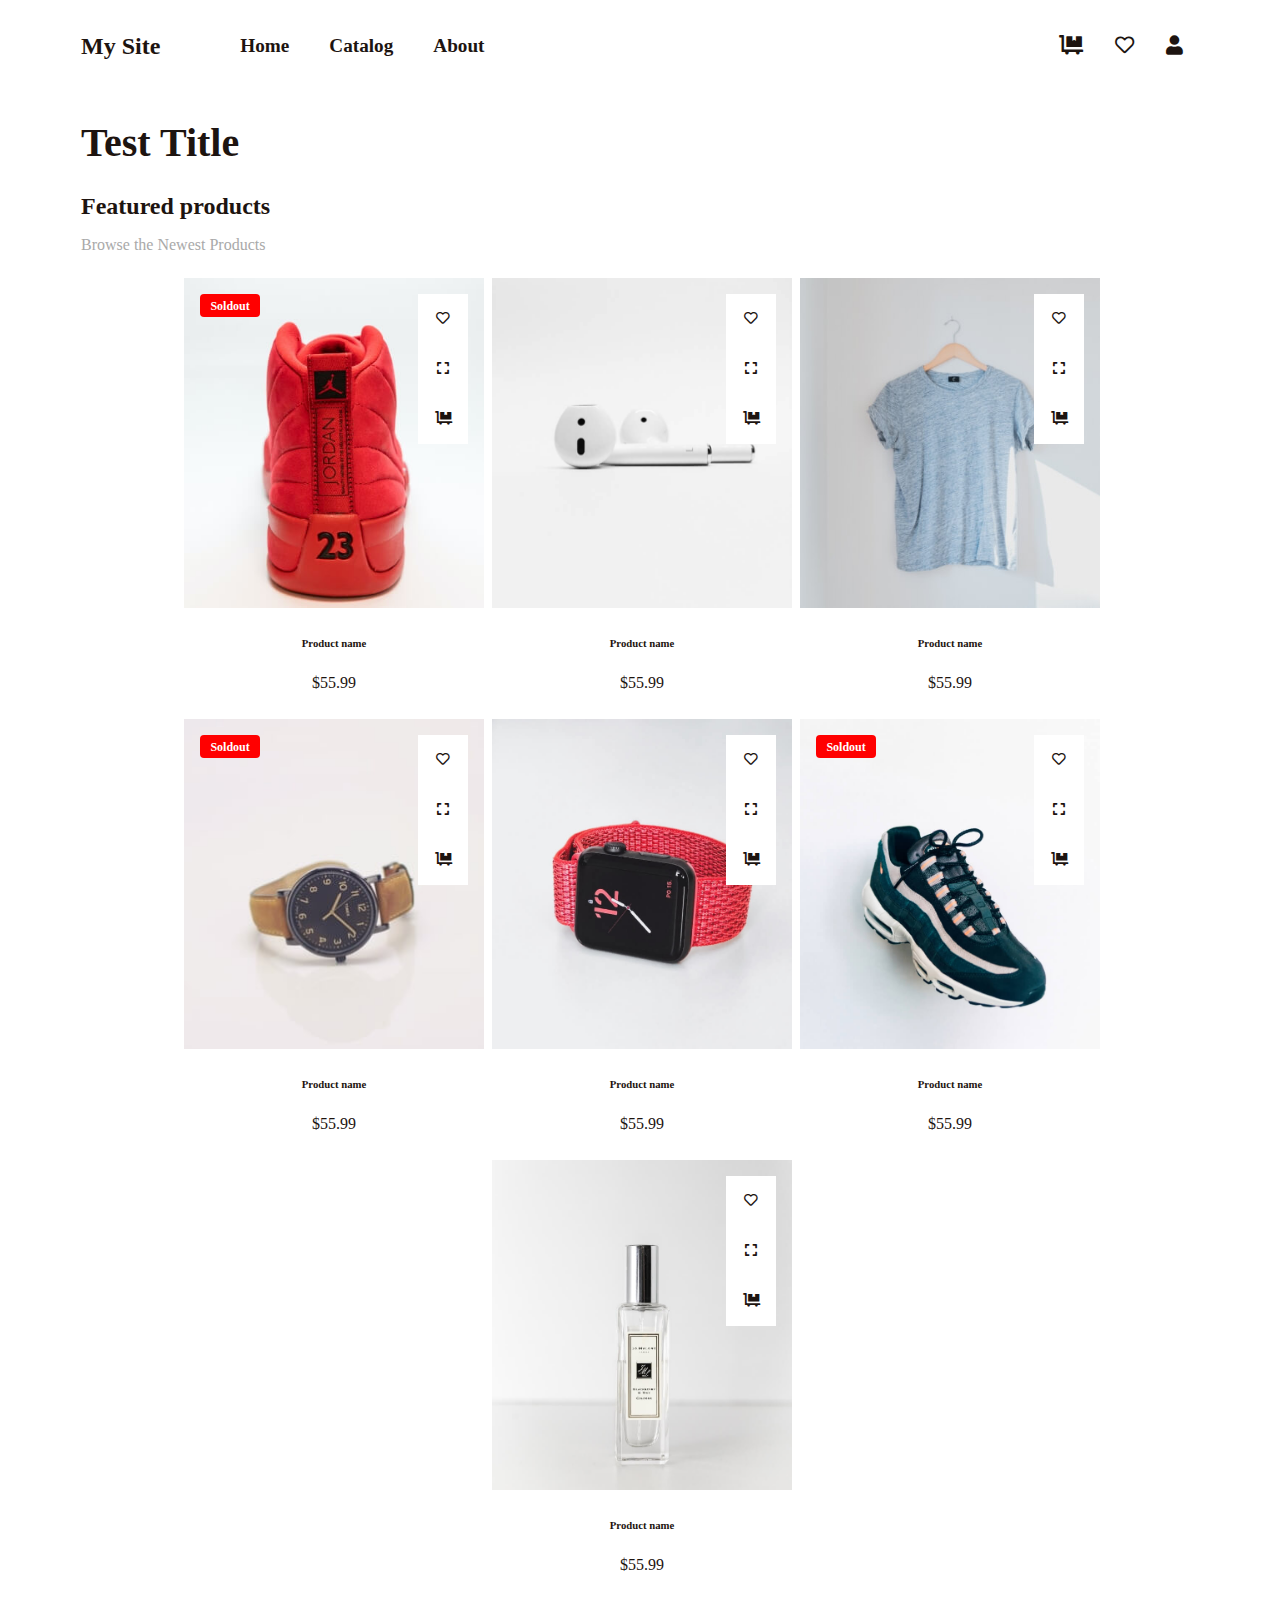
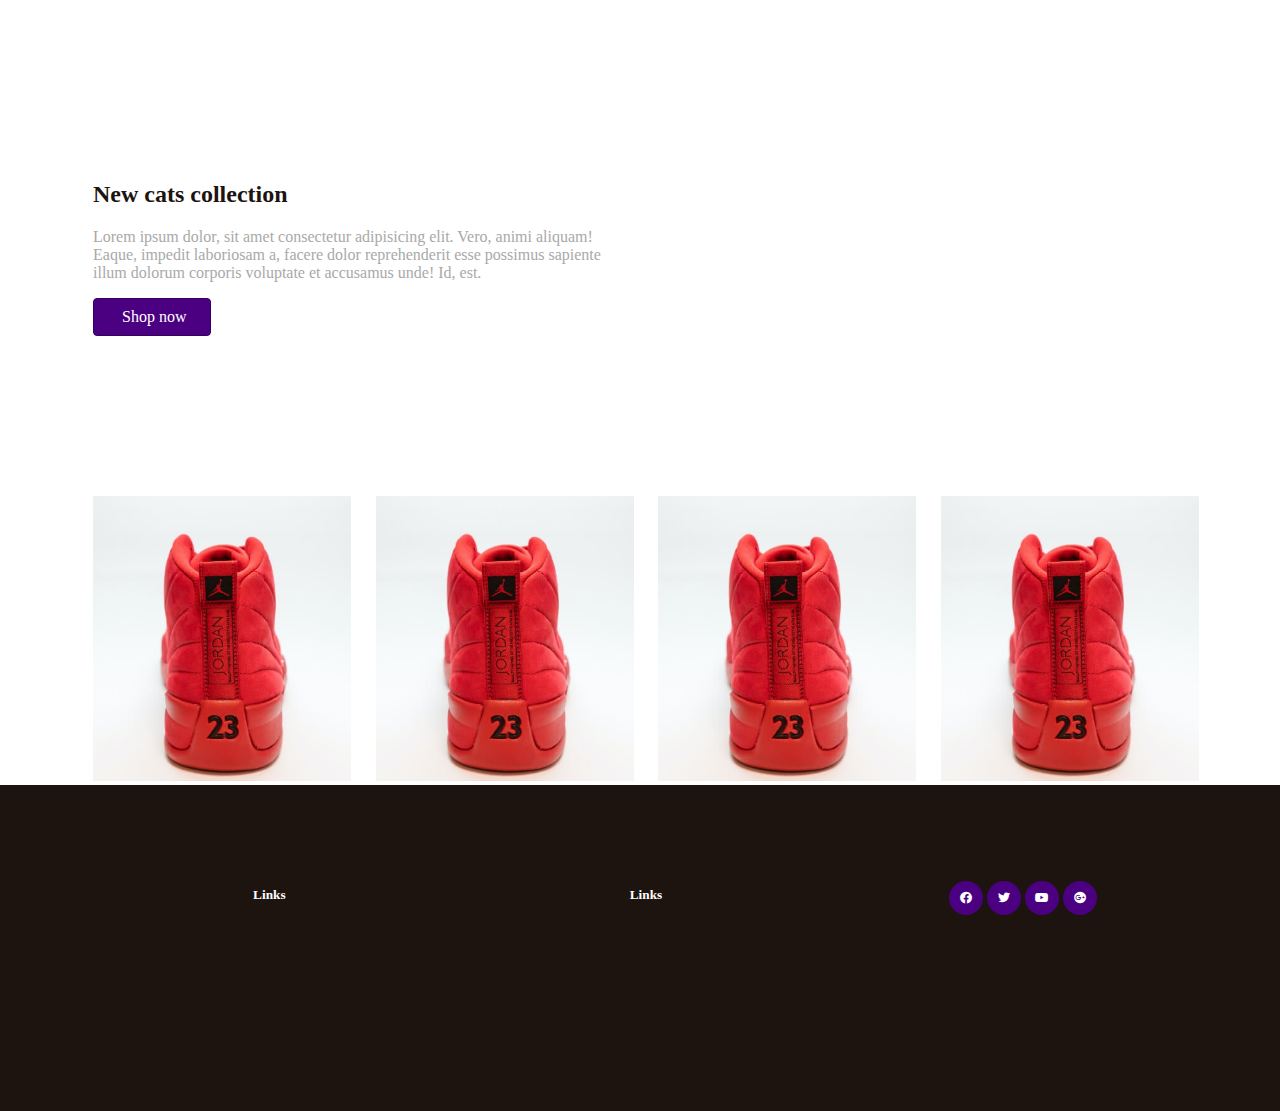
<file: index.html>
<!DOCTYPE html>
<html lang="en">
<head>
    <meta charset="UTF-8">
    <meta http-equiv="X-UA-Compatible" content="IE=edge">
    <meta name="viewport" content="width=device-width, initial-scale=1.0">
    <title>Document</title>
    <link rel="stylesheet" href="https://cdnjs.cloudflare.com/ajax/libs/font-awesome/5.15.4/css/all.min.css" integrity="sha512-1ycn6IcaQQ40/MKBW2W4Rhis/DbILU74C1vSrLJxCq57o941Ym01SwNsOMqvEBFlcgUa6xLiPY/NS5R+E6ztJQ==" crossorigin="anonymous" referrerpolicy="no-referrer" />
    <link rel="stylesheet" href="css/styles.css">
</head>
<body>

    <!-- navigation -->
    <nav class="navbar">
        <div class="container">
            <input type="checkbox" id="hamburger">
            <label for="hamburger" class="toggler"><i class="fas fa-bars"></i></label>
            <!-- brand -->
            <a href="#" class="navbar-brand">My Site</a>
            <!-- navbar -->
            <ol class="navbar-nav d-flex">
                <li class="nav-item"><a class="nav-link" href="index.html">Home</a></li>
                <li class="nav-item"><a class="nav-link" href="catalog.html">Catalog</a></li>
                <li class="nav-item"><a class="nav-link" href="about.html">About</a></li>
            </ol>

            <ul class="navbar-nav-right list-unstyled d-flex">
                <li class="nav-item"><a class="nav-link" href="cart.html"><i class="fas fa-dolly-flatbed"></i></a></li>
                <li class="nav-item"><a class="nav-link" href="wishlist.html"><i class="far fa-heart"></i></a></li>
                <li class="nav-item"><a class="nav-link" href="login.html"><i class="fas fa-user"></i></a></li>
            </ul>
        </div>
    </nav>

    <div class="container">
        <section class="hero">
            <!-- slider -->
            <h1>Test Title</h1>
        </section>


        <!-- carousel -->
        <div class="carousel"></div>
        <section class="showcase">
            
            <!-- showcase -->
            <header class="mb-3">
                <h2 class="mb-0">Featured products</h2>
                <p class="text-muted">Browse the Newest Products</p>
            </header>
            <div class="row">
                <div class="container">
                    <div class="products-wrapper">
                        <div class="product-wrapper">
                            <article class="product mb-4">
                                <span class="badge bg-danger">Soldout</span>
                                <img src="images/product-2.jpg" class="img-fluid" alt="Product picture">
                                <div class="btn-block">
                                    <span class="product-btn">
                                    <i class="far fa-heart"></i></span>
                                    <span class="product-btn"><i class="fas fa-expand"></i></span>
                                    <span class="product-btn"><i class="fas fa-dolly-flatbed"></i></span>
                                </div>
                                <h6 class="text-center">Product name</h6>
                                <p class="text-center font-weight-bold">$55.99</p>
                            </article>
                        </div>
                        <div class="product-wrapper">
                            <article class="product mb-4">
                               
                                <img src="images/product-1.jpg" class="img-fluid" alt="Product picture">
                                <div class="btn-block">
                                    <span class="product-btn">
                                    <i class="far fa-heart"></i></span>
                                    <span class="product-btn"><i class="fas fa-expand"></i></span>
                                    <span class="product-btn"><i class="fas fa-dolly-flatbed"></i></span>
                                </div>
                                <h6 class="text-center">Product name</h6>
                                <p class="text-center font-weight-bold">$55.99</p>
                            </article>
                        </div>
                        <div class="product-wrapper">
                            <article class="product mb-4">
                                
                                <img src="images/product-3.jpg" class="img-fluid" alt="Product picture">
                                <div class="btn-block">
                                    <span class="product-btn">
                                    <i class="far fa-heart"></i></span>
                                    <span class="product-btn"><i class="fas fa-expand"></i></span>
                                    <span class="product-btn"><i class="fas fa-dolly-flatbed"></i></span>
                                </div>
                                <h6 class="text-center">Product name</h6>
                                <p class="text-center font-weight-bold">$55.99</p>
                            </article>
                        </div>
                        <div class="product-wrapper">
                            <article class="product mb-4">
                                <span class="badge bg-danger">Soldout</span>
                                <img src="images/product-4.jpg" class="img-fluid" alt="Product picture">
                                <div class="btn-block">
                                    <span class="product-btn">
                                    <i class="far fa-heart"></i></span>
                                    <span class="product-btn"><i class="fas fa-expand"></i></span>
                                    <span class="product-btn"><i class="fas fa-dolly-flatbed"></i></span>
                                </div>
                                <h6 class="text-center">Product name</h6>
                                <p class="text-center font-weight-bold">$55.99</p>
                            </article>
                        </div>
                        <div class="product-wrapper">
                            <article class="product mb-4">
                               
                                <img src="images/product-5.jpg" class="img-fluid" alt="Product picture">
                                <div class="btn-block">
                                    <span class="product-btn">
                                    <i class="far fa-heart"></i></span>
                                    <span class="product-btn"><i class="fas fa-expand"></i></span>
                                    <span class="product-btn"><i class="fas fa-dolly-flatbed"></i></span>
                                </div>
                                <h6 class="text-center">Product name</h6>
                                <p class="text-center font-weight-bold">$55.99</p>
                            </article>
                        </div>
                        <div class="product-wrapper">
                            <article class="product mb-4">
                                <span class="badge bg-danger">Soldout</span>
                                <img src="images/product-6.jpg" class="img-fluid" alt="Product picture">
                                <div class="btn-block">
                                    <span class="product-btn">
                                    <i class="far fa-heart"></i></span>
                                    <span class="product-btn"><i class="fas fa-expand"></i></span>
                                    <span class="product-btn"><i class="fas fa-dolly-flatbed"></i></span>
                                </div>
                                <h6 class="text-center">Product name</h6>
                                <p class="text-center font-weight-bold">$55.99</p>
                            </article>
                        </div>
                        <div class="product-wrapper">
                            <article class="product mb-4">
                              
                                <img src="images/product-7.jpg" class="img-fluid" alt="Product picture">
                                <div class="btn-block">
                                    <span class="product-btn">
                                    <i class="far fa-heart"></i></span>
                                    <span class="product-btn"><i class="fas fa-expand"></i></span>
                                    <span class="product-btn"><i class="fas fa-dolly-flatbed"></i></span>
                                </div>
                                <h6 class="text-center">Product name</h6>
                                <p class="text-center font-weight-bold">$55.99</p>
                            </article>
                        </div>

                    </div>  
                </div>
            </div>

        </section>
    </div>

    <!-- divider -->

    <section class="bg-center bg-cover py-5 bg-attachment" style="background:url(images/bg-1.jpg);">
        <div class="container py-5">
            <div class="row">
                <div class="col-lg-6">
                    <h2 class="hero-heading">New cats collection</h2>
                    <p class="text-muted">Lorem ipsum dolor, sit amet consectetur adipisicing elit. Vero, animi aliquam! Eaque, impedit laboriosam a, facere dolor reprehenderit esse possimus sapiente illum dolorum corporis voluptate et accusamus unde! Id, est.</p>
                    <a href="#" class="btn btn-primary"><i class="fas fa-shoppin-bag-mr-2"></i> Shop now</a>
                </div>
            </div>
        </div>
    </section>

    <section>
        <div class="container pb-3">
            <div class="row">
                <div class="col-lg-3 col-md-6 col-sm-12"><img src="images/product-2.jpg" class="img-fluid" alt="Product picture"></div>
                <div class="col-lg-3 col-md-6 col-sm-12"><img src="images/product-2.jpg" class="img-fluid" alt="Product picture"></div>
                <div class="col-lg-3 col-md-6 col-sm-12"><img src="images/product-2.jpg" class="img-fluid" alt="Product picture"></div>
                <div class="col-lg-3 col-md-6 col-sm-12"><img src="images/product-2.jpg" class="img-fluid" alt="Product picture"></div>
            </div>
        </div>
    </section>
    
   <!-- footer -->
   <footer class="bg-dark">
        <div class="container py-5">
           <div class="row">
               <div class="col-md-4 col-sm-12 text-center">
                    <h5 class="text-white">Links</h5>
                    <ul class="text-muted list-unstyled">
                        <li class="mb-2"><a href="" class="anchor">About</a></li>
                        <li class="mb-2"><a href="" class="anchor">About</a></li>
                        <li class="mb-2"><a href="" class="anchor">About</a></li>
                        <li class="mb-2"><a href="" class="anchor">About</a></li>
                        <li class="mb-2"><a href="" class="anchor">About</a></li>
                    </ul>
               </div>
               <div class="col-md-4 col-sm-12 text-center">
                    <h5 class="text-white">Links</h5>
                    <ul class="text-muted list-unstyled">
                        <li class="mb-2"><a href="" class="anchor">About</a></li>
                        <li class="mb-2"><a href="" class="anchor">About</a></li>
                        <li class="mb-2"><a href="" class="anchor">About</a></li>
                        <li class="mb-2"><a href="" class="anchor">About</a></li>
                        <li class="mb-2"><a href="" class="anchor">About</a></li>
                    </ul>
                </div>
                <div class="col-md-4 col-sm-12 text-center">
                    <ul class="list-inline">
                        <li class="list-inline-item"><a href="" class="social-icon"><i class="fab fa-facebook"></i></a></li>
                        <li class="list-inline-item"><a href="" class="social-icon"><i class="fab fa-twitter"></i></a></li>
                        <li class="list-inline-item"><a href="" class="social-icon"><i class="fab fa-youtube"></i></a></li>
                        <li class="list-inline-item"><a href="" class="social-icon"><i class="fab fa-google-plus"></i></a></li>
                    </ul>
                </div>
         
            </div>
        </div>
      
   </footer>
</body>
</html>
</file>
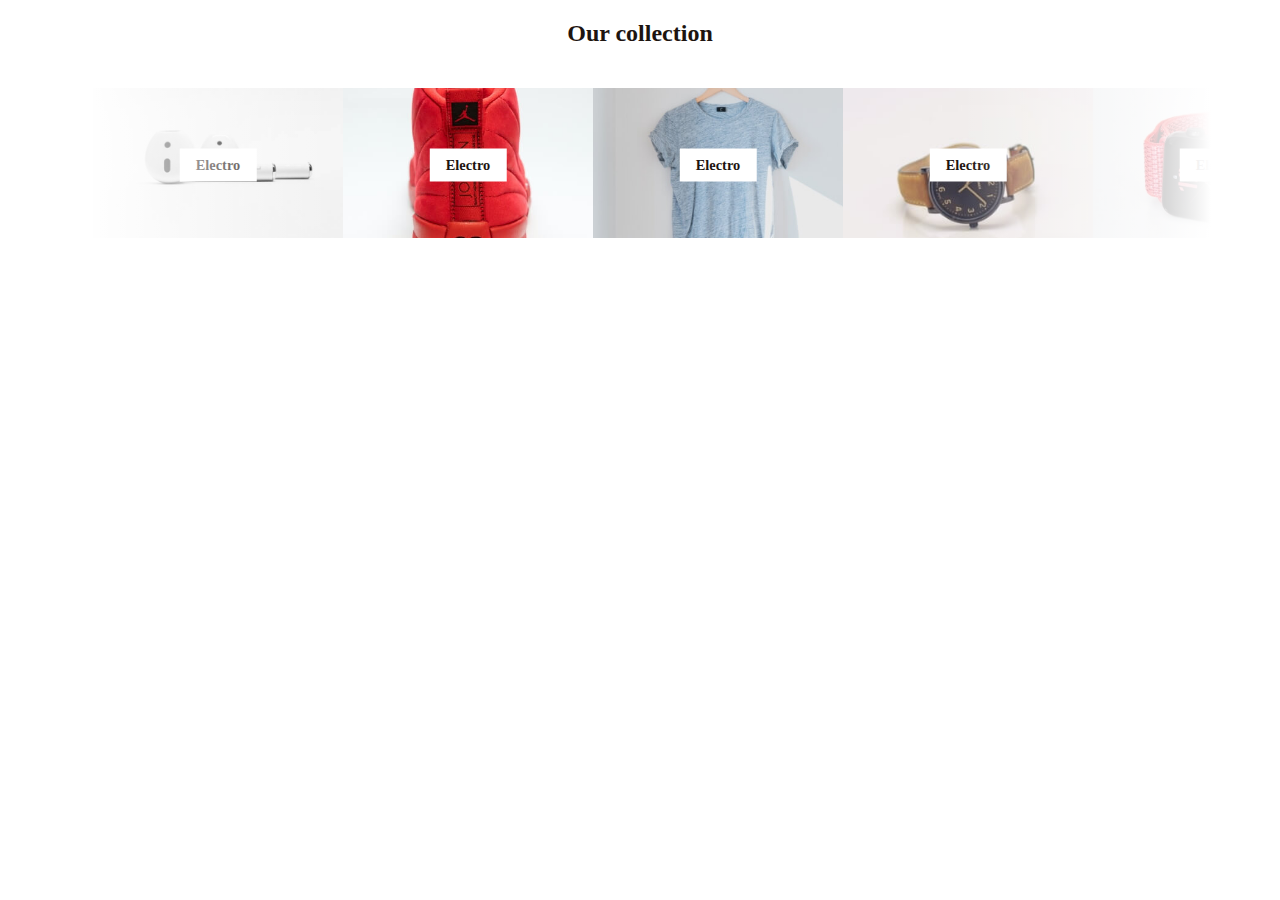
<file: carousel.html>
<!DOCTYPE html>
<html lang="en">
<head>
    <meta charset="UTF-8">
    <meta http-equiv="X-UA-Compatible" content="IE=edge">
    <meta name="viewport" content="width=device-width, initial-scale=1.0">
    <title>Document</title>
    <link rel="stylesheet" href="css/styles.css">
    <link rel="stylesheet" href="css/animations.css">
</head>
<body>

    <div class="container">
        <section class="pt-5">
            <header class="text-center">
                <h2 class="text-uppercase mb-4">Our collection</h2>
            </header>
            <div class="row">
                <div class="carousel">
                    <div class="carousel-track">
                        <div class="carousel-item">
                            <a href="" class="category-item">
                                <img src= 'images/product-1.jpg'>
                                <strong class="category-item-title">Electro</strong>
                            </a>
                        </div>
                        <div class="carousel-item">
                            <a href="" class="category-item">
                                <img src= 'images/product-2.jpg'>
                                <strong class="category-item-title">Electro</strong>
                            </a>
                        </div>
                        <div class="carousel-item">
                            <a href="" class="category-item">
                                <img src= 'images/product-3.jpg'>
                                <strong class="category-item-title">Electro</strong>
                            </a>
                        </div>
                        <div class="carousel-item">
                            <a href="" class="category-item">
                                <img src= 'images/product-4.jpg'>
                                <strong class="category-item-title">Electro</strong>
                            </a>
                        </div>
                        <div class="carousel-item">
                            <a href="" class="category-item">
                                <img src= 'images/product-5.jpg'>
                                <strong class="category-item-title">Electro</strong>
                            </a>
                        </div>
                        <div class="carousel-item">
                            <a href="" class="category-item">
                                <img src= 'images/product-1.jpg'>
                                <strong class="category-item-title">Electro</strong>
                            </a>
                        </div>
                        <div class="carousel-item">
                            <a href="" class="category-item">
                                <img src= 'images/product-2.jpg'>
                                <strong class="category-item-title">Electro</strong>
                            </a>
                        </div>
                        <div class="carousel-item">
                            <a href="" class="category-item">
                                <img src= 'images/product-3.jpg'>
                                <strong class="category-item-title">Electro</strong>
                            </a>
                        </div>
                        <div class="carousel-item">
                            <a href="" class="category-item">
                                <img src= 'images/product-4.jpg'>
                                <strong class="category-item-title">Electro</strong>
                            </a>
                        </div>
                        <div class="carousel-item">
                            <a href="" class="category-item">
                                <img src= 'images/product-5.jpg'>
                                <strong class="category-item-title">Electro</strong>
                            </a>
                        </div>
                    </div>
                </div>
            </div>
        </section>
    </div>
    
</body>
</html>
</file>
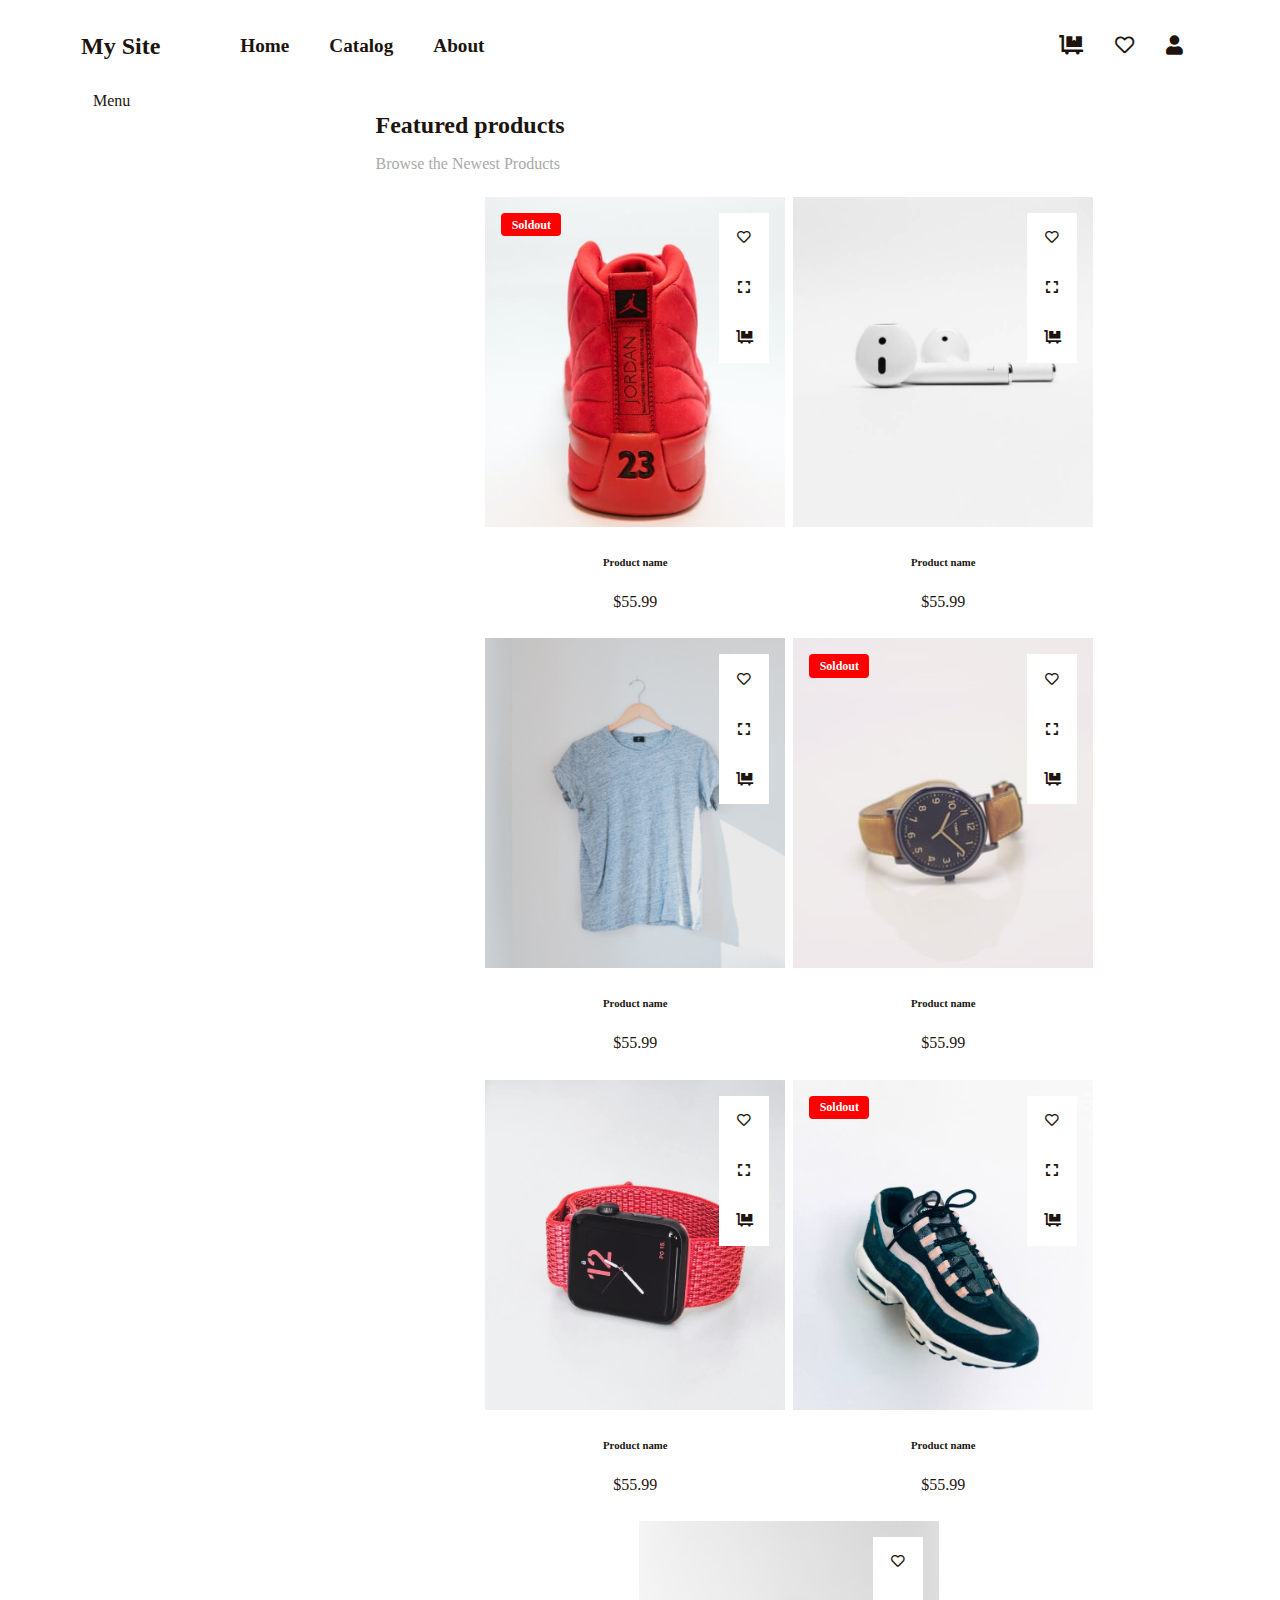
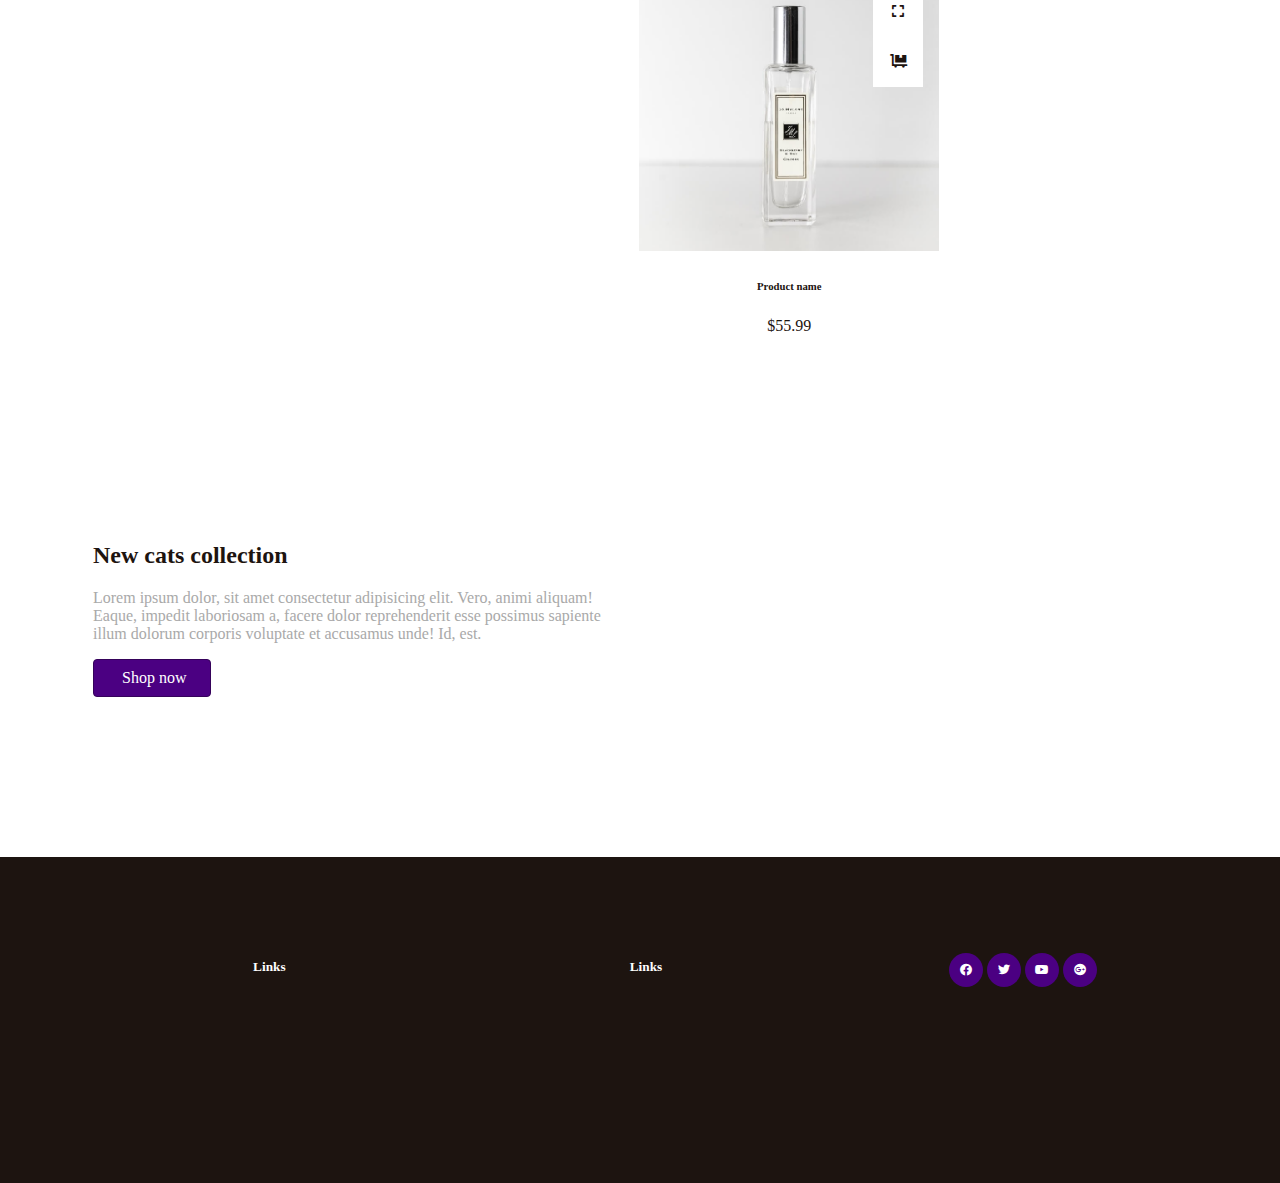
<file: catalog.html>
<!DOCTYPE html>
<html lang="en">
<head>
    <meta charset="UTF-8">
    <meta http-equiv="X-UA-Compatible" content="IE=edge">
    <meta name="viewport" content="width=device-width, initial-scale=1.0">
    <title>Document</title>
    <link rel="stylesheet" href="https://cdnjs.cloudflare.com/ajax/libs/font-awesome/5.15.4/css/all.min.css" integrity="sha512-1ycn6IcaQQ40/MKBW2W4Rhis/DbILU74C1vSrLJxCq57o941Ym01SwNsOMqvEBFlcgUa6xLiPY/NS5R+E6ztJQ==" crossorigin="anonymous" referrerpolicy="no-referrer" />
    <link rel="stylesheet" href="css/styles.css">
</head>
<body>

    <!-- navigation -->
    <nav class="navbar">
        <div class="container">
            <input type="checkbox" id="hamburger">
            <label for="hamburger" class="toggler"><i class="fas fa-bars"></i></label>
            <!-- brand -->
            <a href="#" class="navbar-brand">My Site</a>
            <!-- navbar -->
            <ol class="navbar-nav d-flex">
                <li class="nav-item"><a class="nav-link" href="index.html">Home</a></li>
                <li class="nav-item"><a class="nav-link" href="catalog.html">Catalog</a></li>
                <li class="nav-item"><a class="nav-link" href="about.html">About</a></li>
            </ol>

            <ul class="navbar-nav-right list-unstyled d-flex">
                <li class="nav-item"><a class="nav-link" href="cart.html"><i class="fas fa-dolly-flatbed"></i></a></li>
                <li class="nav-item"><a class="nav-link" href="wishlist.html"><i class="far fa-heart"></i></a></li>
                <li class="nav-item"><a class="nav-link" href="login.html"><i class="fas fa-user"></i></a></li>
            </ul>
        </div>
    </nav>

    <div class="container">
        
       <div class="row">
           <div class="col-lg-3">
               Menu
           </div>
           <div class="col-lg-9">
            <section class="showcase">
            
                <!-- showcase -->
                <header class="mb-3">
                    <h2 class="mb-0">Featured products</h2>
                    <p class="text-muted">Browse the Newest Products</p>
                </header>
                <div class="row">
                    <div class="container">
                        <div class="products-wrapper">
                            <div class="product-wrapper">
                                <article class="product mb-4">
                                    <span class="badge bg-danger">Soldout</span>
                                    <img src="images/product-2.jpg" class="img-fluid" alt="Product picture">
                                    <div class="btn-block">
                                        <span class="product-btn">
                                        <i class="far fa-heart"></i></span>
                                        <a href="#open-modal">
                                        <span class="product-btn"><i class="fas fa-expand"></i></span></a>
                                        <span class="product-btn"><i class="fas fa-dolly-flatbed"></i></span>
                                    </div>
                                    <h6 class="text-center">Product name</h6>
                                    <p class="text-center font-weight-bold">$55.99</p>
                                </article>
                            </div>
                            <div class="product-wrapper">
                                <article class="product mb-4">
                                   
                                    <img src="images/product-1.jpg" class="img-fluid" alt="Product picture">
                                    <div class="btn-block">
                                        <span class="product-btn">
                                        <i class="far fa-heart"></i></span>
                                        <a href="#open-modal1">
                                        <span class="product-btn"><i class="fas fa-expand"></i></span></a>
                                        <span class="product-btn"><i class="fas fa-dolly-flatbed"></i></span>
                                    </div>
                                    <h6 class="text-center">Product name</h6>
                                    <p class="text-center font-weight-bold">$55.99</p>
                                </article>
                            </div>
                            <div class="product-wrapper">
                                <article class="product mb-4">
                                    
                                    <img src="images/product-3.jpg" class="img-fluid" alt="Product picture">
                                    <div class="btn-block">
                                        <span class="product-btn">
                                        <i class="far fa-heart"></i></span>
                                        <span class="product-btn"><i class="fas fa-expand"></i></span>
                                        <span class="product-btn"><i class="fas fa-dolly-flatbed"></i></span>
                                    </div>
                                    <h6 class="text-center">Product name</h6>
                                    <p class="text-center font-weight-bold">$55.99</p>
                                </article>
                            </div>
                            <div class="product-wrapper">
                                <article class="product mb-4">
                                    <span class="badge bg-danger">Soldout</span>
                                    <img src="images/product-4.jpg" class="img-fluid" alt="Product picture">
                                    <div class="btn-block">
                                        <span class="product-btn">
                                        <i class="far fa-heart"></i></span>
                                        <span class="product-btn"><i class="fas fa-expand"></i></span>
                                        <span class="product-btn"><i class="fas fa-dolly-flatbed"></i></span>
                                    </div>
                                    <h6 class="text-center">Product name</h6>
                                    <p class="text-center font-weight-bold">$55.99</p>
                                </article>
                            </div>
                            <div class="product-wrapper">
                                <article class="product mb-4">
                                   
                                    <img src="images/product-5.jpg" class="img-fluid" alt="Product picture">
                                    <div class="btn-block">
                                        <span class="product-btn">
                                        <i class="far fa-heart"></i></span>
                                        <span class="product-btn"><i class="fas fa-expand"></i></span>
                                        <span class="product-btn"><i class="fas fa-dolly-flatbed"></i></span>
                                    </div>
                                    <h6 class="text-center">Product name</h6>
                                    <p class="text-center font-weight-bold">$55.99</p>
                                </article>
                            </div>
                            <div class="product-wrapper">
                                <article class="product mb-4">
                                    <span class="badge bg-danger">Soldout</span>
                                    <img src="images/product-6.jpg" class="img-fluid" alt="Product picture">
                                    <div class="btn-block">
                                        <span class="product-btn">
                                        <i class="far fa-heart"></i></span>
                                        <span class="product-btn"><i class="fas fa-expand"></i></span>
                                        <span class="product-btn"><i class="fas fa-dolly-flatbed"></i></span>
                                    </div>
                                    <h6 class="text-center">Product name</h6>
                                    <p class="text-center font-weight-bold">$55.99</p>
                                </article>
                            </div>
                            <div class="product-wrapper">
                                <article class="product mb-4">
                                  
                                    <img src="images/product-7.jpg" class="img-fluid" alt="Product picture">
                                    <div class="btn-block">
                                        <span class="product-btn">
                                        <i class="far fa-heart"></i></span>
                                        <span class="product-btn"><i class="fas fa-expand"></i></span>
                                        <span class="product-btn"><i class="fas fa-dolly-flatbed"></i></span>
                                    </div>
                                    <h6 class="text-center">Product name</h6>
                                    <p class="text-center font-weight-bold">$55.99</p>
                                </article>
                            </div>
    
                        </div>  
                    </div>
                </div>
    
            </section>
        </div>
       </div>
       
    </div>

    <!-- divider -->

    <section class="bg-center bg-cover py-5 bg-attachment" style="background:url(images/bg-1.jpg);">
        <div class="container py-5">
            <div class="row">
                <div class="col-lg-6">
                    <h2 class="hero-heading">New cats collection</h2>
                    <p class="text-muted">Lorem ipsum dolor, sit amet consectetur adipisicing elit. Vero, animi aliquam! Eaque, impedit laboriosam a, facere dolor reprehenderit esse possimus sapiente illum dolorum corporis voluptate et accusamus unde! Id, est.</p>
                    <a href="#" class="btn btn-primary"><i class="fas fa-shoppin-bag-mr-2"></i> Shop now</a>
                </div>
            </div>
        </div>
    </section>

    
    
   <!-- footer -->
   <footer class="bg-dark">
        <div class="container py-5">
           <div class="row">
               <div class="col-md-4 col-sm-12 text-center">
                    <h5 class="text-white">Links</h5>
                    <ul class="text-muted list-unstyled">
                        <li class="mb-2"><a href="" class="anchor">About</a></li>
                        <li class="mb-2"><a href="" class="anchor">About</a></li>
                        <li class="mb-2"><a href="" class="anchor">About</a></li>
                        <li class="mb-2"><a href="" class="anchor">About</a></li>
                        <li class="mb-2"><a href="" class="anchor">About</a></li>
                    </ul>
               </div>
               <div class="col-md-4 col-sm-12 text-center">
                    <h5 class="text-white">Links</h5>
                    <ul class="text-muted list-unstyled">
                        <li class="mb-2"><a href="" class="anchor">About</a></li>
                        <li class="mb-2"><a href="" class="anchor">About</a></li>
                        <li class="mb-2"><a href="" class="anchor">About</a></li>
                        <li class="mb-2"><a href="" class="anchor">About</a></li>
                        <li class="mb-2"><a href="" class="anchor">About</a></li>
                    </ul>
                </div>
                <div class="col-md-4 col-sm-12 text-center">
                    <ul class="list-inline">
                        <li class="list-inline-item"><a href="" class="social-icon"><i class="fab fa-facebook"></i></a></li>
                        <li class="list-inline-item"><a href="" class="social-icon"><i class="fab fa-twitter"></i></a></li>
                        <li class="list-inline-item"><a href="" class="social-icon"><i class="fab fa-youtube"></i></a></li>
                        <li class="list-inline-item"><a href="" class="social-icon"><i class="fab fa-google-plus"></i></a></li>
                    </ul>
                </div>
         
            </div>
        </div>
      
   </footer>


   <!-- Modal window -->

   <div class="modal-window" id="open-modal">
       <div class="modal-dialog modal-xl modal-dialog-center">
           <div class="modal-content">
               <div class="modal-body">
                   <div class="row">
                       <div class="col-lg-6">
                           <div class="bg-center bg-cover d-block h-100" style="background: url(images/product-3.jpg)">

                           </div>

                       </div>
                       <div class="col-lg-6">
                           <a href="#" class="p-4 close modal-close"><i class="fas fa-times"></i></a>
                           <div class="p-5">
                               <ul class="mb-2 list-inline">
                                   <li class="list-inline-item"><i class="fas fa-star small text-warning"></i></li>
                                    <li class="list-inline-item"><i class="fas fa-star small text-warning"></i></li>
                                    <li class="list-inline-item"><i class="fas fa-star small text-warning"></i></li>
                                    <li class="list-inline-item"><i class="fas fa-star small text-warning"></i></li>
                                    <li class="list-inline-item"><i class="fas fa-star small text-warning"></i></li>
                               </ul>
                               <h2 class="text-uppercase">Super product</h2>
                               <p class="text-mudes">$111</p>
                               <p class="mb-4 text-small">Lorem ipsum dolor sit amet consectetur adipisicing elit. Omnis repellendus aperiam aut amet obcaecati saepe dicta provident? Magni fuga blanditiis facere quisquam quod nesciunt, fugiat aspernatur voluptates reiciendis, pariatur suscipit.</p>

                               <ul class="mb-4 list-inline">
                                   <li class="list-inline-item"><strong>Quantity:</strong></li>
                                   <li class="list-inline-item">
                                       <div class="pi-0 quantity">
                                        <button class="p-0"><i class="fas fa-caret-left"></i></button>
                                        <input type="text" class="form-control p-0 border-0" value=1>
                                        <button class="p-0"><i class="fas fa-caret-right"></i></button>
                                       </div>
                                   </li>

                                   <li class="list-inline-item">
                                       <a href="" class="btn btn-primary">Add to cart</a>
                                   </li>
                               </ul>
                               <a href="" class="p-0 reset-anchor"><i class="far fa-heart"></i> Add to widh list</a>
                           </div>
                       </div>
                   </div>
               </div>
           </div>
       </div>
   </div>

   <div class="modal-window" id="open-modal1">
    <div class="modal-dialog modal-xl modal-dialog-center">
        <div class="modal-content">
            <div class="modal-body">
                <div class="row">
                    <div class="col-lg-6">
                        <div class="bg-center bg-cover d-block h-100" style="background: url(images/product-5.jpg)">

                        </div>

                    </div>
                    <div class="col-lg-6">
                        <a href="#" class="p-4 close modal-close"><i class="fas fa-times"></i></a>
                        <div class="p-5">
                            <ul class="mb-2 list-inline">
                                <li class="list-inline-item"><i class="fas fa-star small text-warning"></i></li>
                                 <li class="list-inline-item"><i class="fas fa-star small text-warning"></i></li>
                                 <li class="list-inline-item"><i class="fas fa-star small text-warning"></i></li>
                                 <li class="list-inline-item"><i class="fas fa-star small text-warning"></i></li>
                                 <li class="list-inline-item"><i class="fas fa-star small text-warning"></i></li>
                            </ul>
                            <h2 class="text-uppercase">Super product</h2>
                            <p class="text-mudes">$111</p>
                            <p class="mb-4 text-small">Lorem ipsum dolor sit amet consectetur adipisicing elit. Omnis repellendus aperiam aut amet obcaecati saepe dicta provident? Magni fuga blanditiis facere quisquam quod nesciunt, fugiat aspernatur voluptates reiciendis, pariatur suscipit.</p>

                            <ul class="mb-4 list-inline">
                                <li class="list-inline-item"><strong>Quantity:</strong></li>
                                <li class="list-inline-item">
                                    <div class="pi-0 quantity">
                                     <button class="p-0"><i class="fas fa-caret-left"></i></button>
                                     <input type="text" class="form-control p-0 border-0" value=1>
                                     <button class="p-0"><i class="fas fa-caret-right"></i></button>
                                    </div>
                                </li>

                                <li class="list-inline-item">
                                    <a href="" class="btn btn-primary">Add to cart</a>
                                </li>
                            </ul>
                            <a href="" class="p-0 reset-anchor"><i class="far fa-heart"></i> Add to widh list</a>
                        </div>
                    </div>
                </div>
            </div>
        </div>
    </div>
</div>
</body>
</html>
</file>
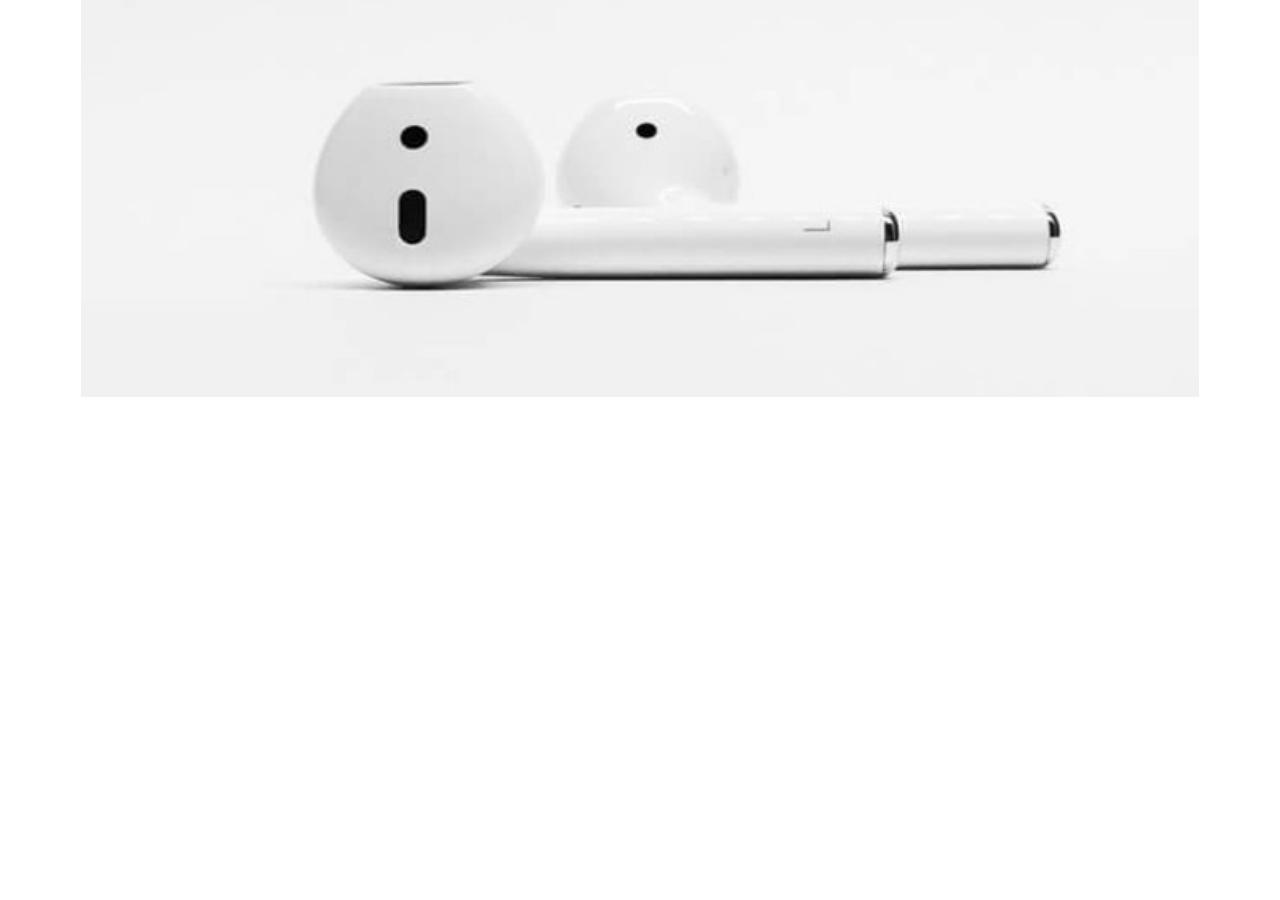
<file: slider.html>
<!DOCTYPE html>
<html lang="en">
<head>
    <meta charset="UTF-8">
    <meta http-equiv="X-UA-Compatible" content="IE=edge">
    <meta name="viewport" content="width=device-width, initial-scale=1.0">
    <title>Document</title>
    <link rel="stylesheet" href="css/styles.css">
    <link rel="stylesheet" href="css/animations.css">
    
</head>
<body>

    <div class="container">
        <section class="hero pb-3 d-flex align-items-center">
            <div class="container slider">
                <div class="slides">
                    <div class="overflow">
                        <div class="items">
                            <article class="slide">
                                <img src="images/slider/1.jpg">

                            </article>
                            <article class="slide">
                                <img src="images/slider/2.jpg">
                                <div class="row px-4">
                                    <div class="slide2 col-lg-6">
                                        <p class="text-muted text-uppercase mb-2">Lorem ipsum dolor sit amet consectetur adipisicing elit!</p>
                                        <h2 class="text-uppercase mb-3">20% off on new season</h2>
                                        <a href="#" class="btn btn-primary">Browse collection</a>
                                    </div>
                                </div>

                            </article>
                            <article class="slide">
                                <img src="images/slider/3.jpg">

                            </article>
                            <article class="slide">
                                <img src="images/slider/4.jpg">
                                <div class="row px-4">
                                    <div class="slide2 col-lg-6">
                                        <p class="text-muted text-uppercase mb-2">Lorem ipsum dolor sit amet consectetur adipisicing elit!</p>
                                        <h2 class="text-uppercase mb-3">20% off on new season</h2>
                                        <a href="#" class="btn btn-primary">Browse collection</a>
                                    </div>
                                </div>

                            </article>
                            <article class="slide">
                                <img src="images/slider/5.jpg">

                            </article>
                        </div>
                    </div>
                </div>
            </div>
        </section>
    </div>
    
</body>
</html>
</file>
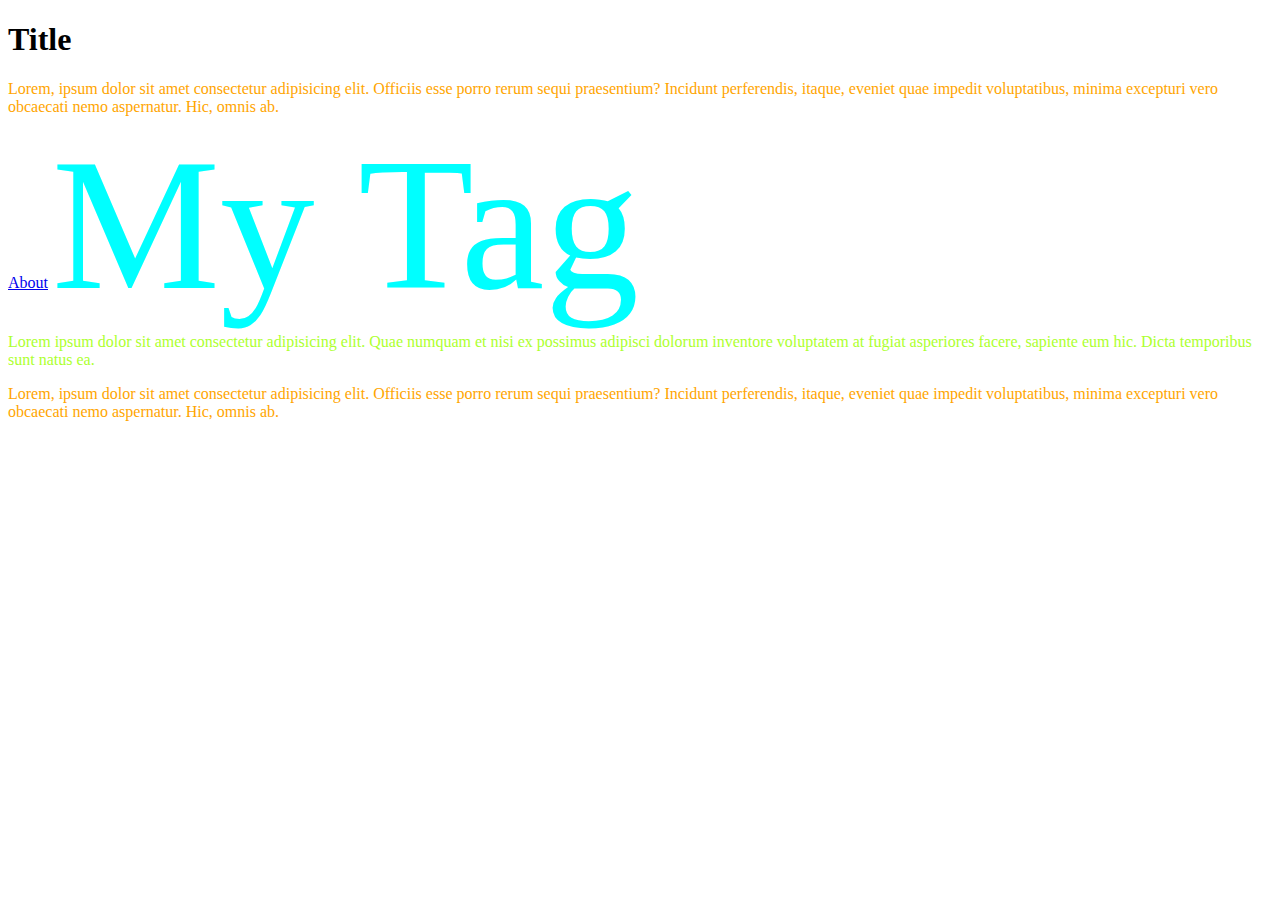
<file: test.html>
<!DOCTYPE html>
<html lang="en">
<head>
    <meta charset="UTF-8">
    <meta http-equiv="X-UA-Compatible" content="IE=edge">
    <meta name="viewport" content="width=device-width, initial-scale=1.0">
    <title>Document</title>
    <link rel="stylesheet" href="css/test.css">
</head>
<body>
    <h1>Title</h1>
    <div class='div'>Lorem, ipsum dolor sit amet consectetur adipisicing elit. Officiis esse porro rerum sequi praesentium? Incidunt perferendis, itaque, eveniet quae impedit voluptatibus, minima excepturi vero obcaecati nemo aspernatur. Hic, omnis ab.</div>
<a href="test1.html">About</a>

<mytag>My Tag</mytag>
<div id='div'>Lorem ipsum dolor sit amet consectetur adipisicing elit. Quae numquam et nisi ex possimus adipisci dolorum inventore voluptatem at fugiat asperiores facere, sapiente eum hic. Dicta temporibus sunt natus ea.</div>

<p class='div'>Lorem, ipsum dolor sit amet consectetur adipisicing elit. Officiis esse porro rerum sequi praesentium? Incidunt perferendis, itaque, eveniet quae impedit voluptatibus, minima excepturi vero obcaecati nemo aspernatur. Hic, omnis ab.</p>
</body>
</html>
</file>
<file: css/styles.css>
@import url('https://fonts.googleapis.com/css2?family=Open+Sans:ital,wght@0,400;0,600;0,700;0,800;1,400&display=swap');

::root{
    --font-size-small: calc((14/16)*1rem);
    --font-size-default: calc((16/16)*1rem);
    --font-size-large: calc((24/16)*1rem);

    --grey-5: hsl(210, 22%, 49%);
    --grey-6: hsl(209, 23%, 60%);
    --grey-7: hsl(211, 27%, 70%);

    --text-base-size: 1em;
    --text-line-height: 1.5;
    --font-sans-serif: 'Open Sans', sans-serif;
    --transition: all .3s linear;
}

/* common */

*,
*::after,
*::before{
    box-sizing: border-box;
}
html{
    font-size: 16px;
}

body{
    margin: 0;
    color: #1d1410;
    font-size: calc(var(--text-base-size));
    line-height: 1.5;
    font-weight: 400;
    font-family: var(--font-sans-serif);

}

@media (min-width: 580px){
    body{
        font-size: calc(var(--text-base-size)*0.5em);
        line-height: calc(var(--text-line-height)*0.5);
    }
}

@media (min-width: 770px){
    body{
        font-size: calc(var(--text-base-size)*0.75em);
        line-height: calc(var(--text-line-height)*0.75);
    }
}

@media (min-width: 990px){
    body{
        font-size: calc(var(--text-base-size));
        line-height: calc(var(--text-line-height));
    }
}

h1{
    font-size: calc(1.375rem + 1.5vw);
}

@media (min-width: 1200px){
    h1{
        font-size: 2.5rem;
    }
}

.img-fluid{
    max-width: 100%;
    height: auto;
}

/* ancor */
a{
    color: #1d1410;
    background-color: transparent;
    text-decoration: none;
    transform: var(--transition);
}

/* text */
.text-muted{
    color: darkgray;
}


.text-white{
    color: white;
}


.text-center{
    text-align: center !important;
}

/* layouts */

.row{
    --gutter-x: 1.5rem;
    --gutter-y:0;
    display: flex;
    flex-wrap: wrap;
    margin-top: calc(var(--gutter-y)*-1);
    margin-right: calc(var(--gutter-x) / -2);
    margin-right: calc(var(--gutter-x) / -2);;
}

.row>*{
    width: 100%;
    max-width: 100%;
    flex-shrink: 0;
    margin-top: var(--gutter-y);
    padding-right: calc(var(--gutter-x) / 2);
    padding-left: calc(var(--gutter-x) / 2);
}

.container{
    width: 100%;
    padding-right: var(--gutter-x, 1rem);
    padding-left: var(--gutter-x, 1rem);
    margin: 0 auto;
}


@media (min-width:580px){
    .container{
        max-width: 570px;
    }
}

@media (min-width:770px){
    .container{
        max-width: 760px;
    }
}

@media (min-width:900px){
    .container{
        max-width: 960px;
    }
}

@media (min-width:1200px){
    .container{
        max-width: 1150px;
    }
}

@media (min-width:1400px){
    .container{
        max-width: 1330px;
    }
}

.col-1{
    width: calc(100% / 12);
    flex: 0 0 auto;
}

.col-3{
    width: 25%;
    flex: 0 0 auto;
}

.col-4{
    width: calc(100% / 3);
    flex: 0 0 auto;
}

.col-6{
    width: 50%;
    flex: 0 0 auto;
}

.col-9{
    width:75%;
    flex: 0 0 auto;
}

@media (min-width:580px){
    .col-sm{
        flex: 1 0 0%;
    }
    .col-sm-auto{
        flex: 0 0 auto;
        width: auto;
    }
    .col-sm-1{
        flex: 0 0 auto;
        width: calc(100% / 12);
    }
    .col-sm-12{
        flex: 0 0 auto;
        width: 100%;
    }

}
@media (min-width:770px){
    .col-md{
        flex: 1 0 0%;
    }
    .col-md-auto{
        flex: 0 0 auto;
        width: auto;
    }
    .col-md-1{
        flex: 0 0 auto;
        width: calc(100% / 12);
    }
    .col-md-2{
        flex: 0 0 auto;
        width: calc(100% / 6);
    }
    .col-md-4{
        flex: 0 0 auto;
        width: calc(100% / 3);
    }
    .col-md-6{
        flex: 0 0 auto;
        width: 50%;
    }
    .col-md-12{
        flex: 0 0 auto;
        width: 100%;
    }

}
@media (min-width:990px){
    .col-lg{
        flex: 1 0 0%;
    }
    .col-lg-auto{
        flex: 0 0 auto;
        width: auto;
    }
    .col-lg-1{
        flex: 0 0 auto;
        width: calc(100% / 12);
    }
    .col-lg-2{
        flex: 0 0 auto;
        width: calc(100% / 6);
    }
    .col-lg-3{
        flex: 0 0 auto;
        width: 25%;
    }
    .col-lg-4{
        flex: 0 0 auto;
        width: calc(100% / 3);
    }
    .col-lg-6{
        flex: 0 0 auto;
        width: 50%;
    }
    .col-lg-9{
        flex: 0 0 auto;
        width: 75%;
    }
    .col-lg-12{
        flex: 0 0 auto;
        width: 100%;
    }

}
/* lists */
.list-inline{
    list-style: none;
    padding-left: 0%;
}
.list-inline-item{
    display: inline-block;
}

.list-unstyled{
    list-style: none;
    padding: 0;
}


/* margin */
.mb-0{
    margin-bottom: 0;
}
.mb-3{
    margin-bottom: 1.5em;
}
.mb-4{
    margin-bottom: 1.7em;
}


/* navigation */
.d-flex{
    display:flex;
    flex-basis: 100%;
    flex-grow: 1;
    /* align-items: center;
    justify-content:space-between; */
}

nav{
    position:relative;
    font-size:1.2rem;
    padding: 0.5rem 2rem;
}
.navbar{
    display:flex;
    padding-bottom:.5rem;
    padding-top:.5rem;
}

.navbar>.container{
    display:flex;
    align-items:center;
    justify-content:space-between;
}
.navbar-brand{
    color: #1d1410;
    display:inline-block;
    margin-right:1.5rem;
    font-weight:bold;
    text-decoration:none;
    font-size: 1.5rem;
    white-space:nowrap;
}
.navbar-nav{
    list-style: none;
    align-items:center;
    overflow: hidden;
    display:none;
    transition: var(--transition);
}

.nav-item{

}
.nav-link{
    font-size: 1.2rem;
    background:white;
    color: #1d1410;
    font-weight:bold;
    display:inline-block;
    width:100%;
    text-decoration:none;
    padding:.5rem 1rem;
}

#hamburger{
    display:none;
}

.toggler{
    margin-right:1rem;
}

#hamburger:checked~.navbar-nav{
    position:absolute;
    width:100%;
    left:0;
    top:40px;
    background-color:white;
    height:auto;
    display:flex;
    flex-direction:column;
    flex-wrap:wrap;
    justify-content:center;
    align-content:center;
    z-index:10;
    transition: var(--transition);
}

@media (min-width:49em){
    .navbar{
        margin: 0 auto;
        display:flex;
        align-items:center;
        justify-content:space-between;
        position:relative;
    }
    .navbar-nav{
        display:flex;
        justify-content:flex-start;
        align-items:center;
        position:relative;
    }

    .navbar-nav-right{
        display:flex;
        align-items:center;
        justify-content:flex-end;
    }

    .toggler{
        display:none;
    }

    .navbar-nav .nav-link{
        background:white;
        color: #1d1410;
        display: inline-block;
        margin-right:0.5rem;
        width:100%;

    }

    .navbar-nav-right{
        display:flex;
        justify-content:flex-end;

    }


}




/* background */

.bg-dark{
    background-color: #1d1410;
}

.py-5{
    padding-top: 5rem !important;
    padding-bottom: 5rem !important;
}
.mx-auto{
    margin: 0 auto !important;
}

.bg-center{
    background-position: center center !important;
}

.bg-cover{
    background-size: cover !important;
}
.bg-attachment{
    background-attachment: fixed !important;
}


/* footer */



/* products */

.showcase{
    margin: 0 auto;
}

.products-wrapper{
    width: 100%;
    height:100%;
    display: flex;
    flex-direction: row;
    flex-wrap: wrap;
    position: relative;
    justify-content: center;
}

.product-wrapper{
    flex-shrink: 0;
    /* flex: 0 0 auto; */
    /* width: calc(100% / 4); */
    margin-right: 0.5rem;
    position: relative;
}
.product{
    position: relative !important;
}

.product img{
    max-width: 300px;
}

.btn{
    display: inline-block;
    text-align: center;
    vertical-align: middle;
    line-height: 1.5;
    border: 1px solid transparent;
    text-decoration: none;
    padding: .375rem 1.5rem;
    color: #212529;
    background-color: transparent;
}

.btn-primary{
    color: white;
    background-color: indigo;
    border-color: rgb(53, 2, 90);
    border-radius: 4px;
    transition: color 0.5s ease-in, background-color 0.5s ease-in-out. border-color 0.5s linear;
}

.btn-primary:hover{
    color: yellow;
    background-color: rgb(53, 2, 90);
    border-color:  indigo;
    transition: color 0.5s ease-in, background-color 0.5s ease-in-out. border-color 0.5s linear;
}



.btn-primary:focus{
    color: white;
    background-color: indigo;
    border-color:  rgb(200, 133, 248);;
}

.btn-primary:active
{
    color: rgb(255, 255, 0);
    background-color: indigo;
    border-color:  rgb(116, 4, 195);;
}

.product{
    position: relative !important;
 
}

.btn-block{
    position: absolute;
    top:1rem;
    right: 1rem;
}

.product-btn{
    width: 50px;
    height: 50px;
    display: flex;
    align-items: center;
    justify-content: center;
    font-size: 0.85rem;
    background-color: white;
    text-decoration: none;
    color: inherit;
}

.product-btn:hover{
    background: indigo;
    color: white;
}

.social-icon{
    width: 34px;
    height: 34px;
    display: flex;
    align-items: center;
    justify-content: center;
    background: indigo;
    color: white;
    font-size: 0.75rem;
    text-decoration: none;
    border-radius: 50%;
    border: 1px solid transparent;
}

.social-icon:hover{
    background: #4455dd;
    border-color: white;
}

.badge {
    position: absolute;
    top:1rem;
    left:1rem;
    display: inline-block;
    font-size: .75rem;
    padding: .35rem .65rem;
    font-weight: 700;
    line-height: 1;
    color: white;
    text-align: center;
    vertical-align: baseline;
    border-radius: 0.25rem;
    white-space: nowrap;
}
.bg-danger{
    background-color: red;
}

.form-label{
    margin-bottom: 1rem;
}

.form-control{
    display: block;
    width: 100%;
    padding: .375rem .75rem;
    font-size: 1rem;
    font-weight: 500;
    color:#212529;
    background-color: white;
    border: 1px solid #ced4da;
    transform: border-color 0.15s ease-i-out, box-shadow 0.15s ease-in-out;
}

.form-control:focus{
    color:indigo;
    border-color: darkviolet;
    box-shadow: 0 0 0 .2rem rgba(70, 80, 221, 0.25);
    outline: 0;
}

.form-control::placeholder{
    color: darkgrey;
    opacity: 1;
}

/* modal  */

.h-100{
    height: 100% !important;
}

.modal-window > div{
    width: auto;
    margin: .5rem;
    position: absolute;
    top: 50%;
    left: 50%;
    padding: 2em;
    background: white;
    transform: translate(-50%, -50%);
}

.text-warning{
    color: gold;
}

.modal-close{
    position: absolute;
    top:-1px;
    right: 0;
    width: 40px;
    height: 40px;
    display: flex;
    align-items: center;
    justify-content: center;
    background: #4455dd !important;
    color: cornsilk;
    padding: 0;
    opacity: 1 !important;
    transition: all 0.3s;
    
}

.modal-close:hover{
    background: blueviolet !important;
    color: white;
}

.modal-window > div{
    border-radius: 1rem;
}

.quantity{
    display: flex;
    align-items: center;
    padding: 0.5rem 0;
    max-width: 5rem;
}

.modal-content{
    position: relative;
    display: flex;
    flex-direction: column;
    width: 100%;
    border: 1px solid rgba(0, 0, 0, 0.2);
}

.modal-window{
    position: fixed;
    top:0;
    left:0;
    right: 0;
    bottom: 0;
    z-index: 999;
    transition: all 0.4s;
    opacity: 0;
    visibility: hidden;
    pointer-events: none;

}

.modal-window:target{
    visibility: visible;
    opacity: 1;
    pointer-events: auto;
}
</file>
<file: css/animations.css>
/* animations */

.align-items-center{
    align-items: center;
}

.overflow{
    width: 100%;
    overflow: hidden;
}

.hero{
    min-height: 15em;
    max-height: 20em;
}

.slider{
    position: relative;
    text-align: center;
    margin: 0 auto;
    padding: 0;
}

.slide{
    position: relative;
    float: left;
    width: 20%;
}

.slide img{
    width: 100%;
    max-width: 100%;
}

.slides .items{
    position: relative;
    margin: 0;
    line-height: 0;
    width: 500%;
}

@keyframes slider {
    0% {left: 0%;}
    10% {left: -10%}
    20% {left: -100%}
    30% {left: -200%}
    40% {left: -300%}
    50% {left: -400%}
    60% {left: -300%}
    70% {left: -200%}
    80% {left: -100%}
    90% {left: -50%}

    95% {left: -10%}
    100% {left: -0%}
}

.slider .items{
    animation: 30s slider infinite;
    animation-delay: 2s;
}

.slider .items:hover{
    animation-play-state: paused;
}

.slide2{
    position: absolute;
    top:30%;
    left:10%;
}

/* carousel */

.carousel{
    position: relative;
    width: 100%;
    height: 150px;
    margin: auto;
    overflow: hidden;
}

.carousel-track{
    display: flex;
    width: calc(250px*10);

    animation: 40s carousel linear infinite;
}

.carousel-item img{
    width: 250px;
    height: 150px;
    object-fit: cover;
}

.category-item{
    display: block;
    position: relative;
}

.category-item-title{
    display: inline-block;
    padding: .5rem 1rem;
    font-size: .9rem;
    position: absolute;
    top:50%;
    left:50%;
    background-color: white;
    transform: translate(-50%, -50%);

}


@keyframes carousel {
    0% {transform: translateX(0)}
    100% {transform: translateX(calc(-250px*5))}
}


.carousel::before, .carousel::after{
    position: absolute;
    content: "";
    height: 150px;
    width: 250px;
    background: linear-gradient(to right, white 0%, rgba(255, 255, 255, 0) 100%);
    z-index: 2;
}

.carousel::before{
    top:0;
    left:0;
}
.carousel::after{
    right: 0;
    top:0;
    transform: rotateZ(180deg);
}
</file>
<file: css/test.css>
body{
    background-color: white;
}

mytag{
    font-size: 5cm;
    color: aqua;
}

div{
    color: greenyellow;
}

.div{
    color: orange;
}
</file>
